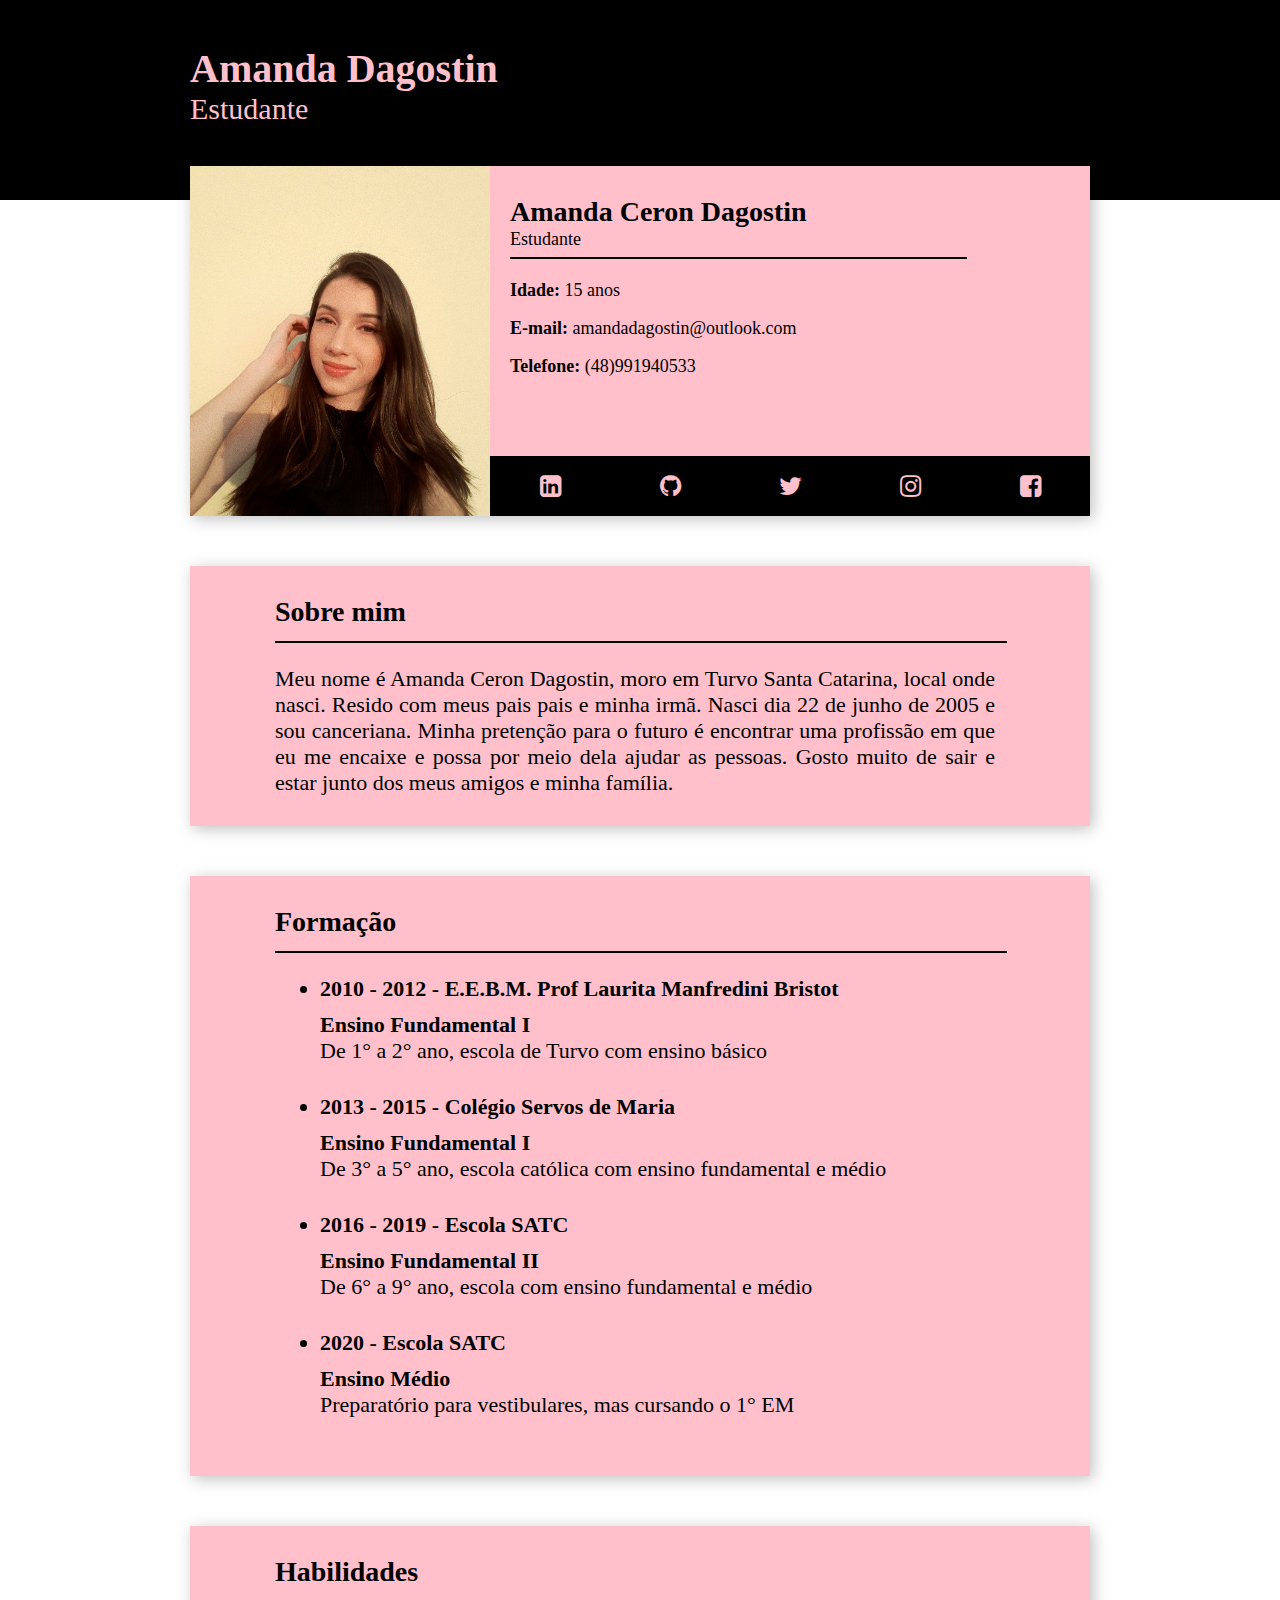
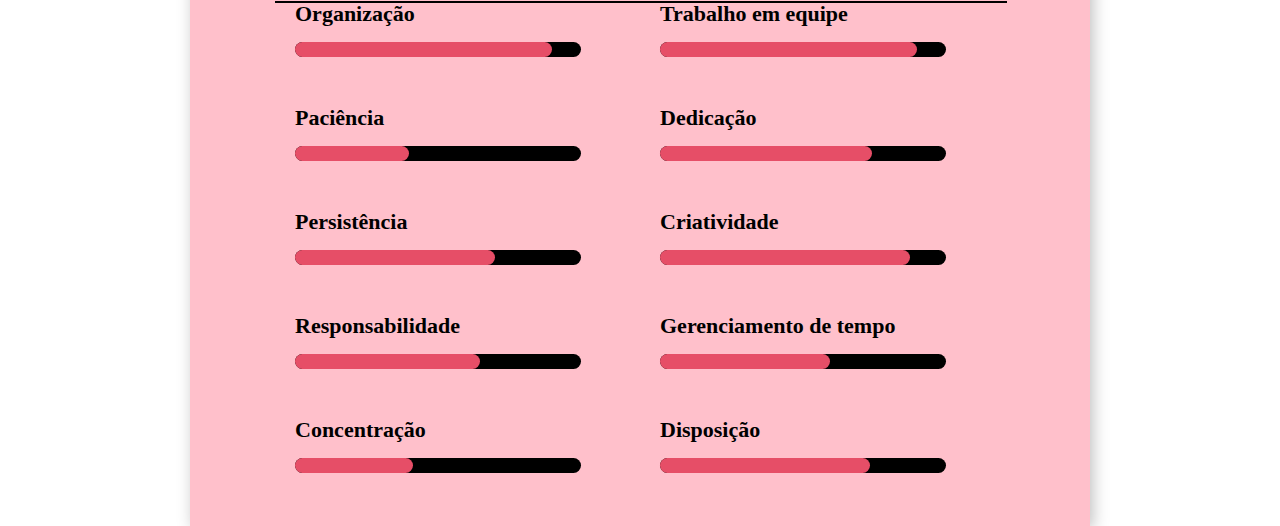
<file: index.html>
<!DOCTYPE html>
<html lang="pt-br">
<head>
    <meta charset="UTF-8">
    <title>Amanda Dagostin</title>
    <link rel="stylesheet" href="./css/style.css">
    <link rel="stylesheet" href="https://cdnjs.cloudflare.com/ajax/libs/font-awesome/4.7.0/css/font-awesome.min.css">
</head>
<body>
    <header></header>
    <main>
        <h1 id="nome">Amanda Dagostin</h1>
        <h2 id="profissao">Estudante</h2>
        <div id="cardpessoal" class="card">
            <div id="imagem"></div>
            <span class="card-título">Amanda Ceron Dagostin</span>
            <br>
            <span id="subtítulo">Estudante</span>
            <br>
            <div id="linha"></div>
            <br>
            <span style="margin-top: 60px;"><b>Idade:</b> 15 anos</span>
            <br>
            <span style="margin-top: 80px;"><b>E-mail:</b> amandadagostin@outlook.com</span>
            <br>
            <span style="margin-top: 100px;"><b>Telefone:</b> (48)991940533</span>
            <footer>
                <a href="#" target="_blank">
                    <i class="fa fa-linkedin-square" style="font-size: 25px;"></i>
                </a>
                <a href="https://github.com/amandadagostin" target="_blank">
                    <i class="fa fa-github" style="font-size: 25px;"></i>
                </a>
                <a href="#" target="_blank">
                    <i class="fa fa-twitter" style="font-size: 25px;"></i>
                </a>
                <a href="https://www.instagram.com/amandadagostin_/" target="_blank">
                    <i class="fa fa-instagram" style="font-size: 25px;"></i>
                </a>
                <a href="#" target="_blank">
                    <i class="fa fa-facebook-square" style="font-size: 25px;"></i>
                </a>
            </footer>
        </div>
        <div id="card-sobre" class="card">
            <h2 class="card-título">Sobre mim</h2>
            <div class="linha"></div>
            <p class="text-card">
                Meu nome é Amanda Ceron Dagostin, moro em Turvo Santa Catarina, local onde nasci. Resido com meus pais pais e minha irmã.
                Nasci dia 22 de junho de 2005 e sou canceriana. Minha pretenção para o futuro é encontrar uma profissão em que eu me encaixe e possa por meio dela ajudar as pessoas. 
                Gosto muito de sair e estar junto dos meus amigos e minha família. </p>
        </div>
        <div id="card-formação" class="card">
            <h2 class="card-título">Formação</h2>
            <div class="linha"></div>
            <ul>
                <li> 2010 - 2012 - E.E.B.M. Prof Laurita Manfredini Bristot</li>
                <span>Ensino Fundamental I</span>
                <p class="text-card">De 1° a 2° ano, escola de Turvo com ensino básico</p>
                
                <li> 2013 - 2015 - Colégio Servos de Maria</li>
                <span>Ensino Fundamental I</span>
                <p class="text-card">De 3° a 5° ano, escola católica com ensino fundamental e médio</p>
                
                <li> 2016 - 2019 - Escola SATC</li>
                <span>Ensino Fundamental II</span>
                <p class="text-card">De 6° a 9° ano, escola com ensino fundamental e médio</p>
                
                <li> 2020 - Escola SATC</li>
                <span>Ensino Médio</span>
                <p class="text-card">Preparatório para vestibulares, mas cursando o 1° EM</p>
            </ul>
        </div>
        
        <div id="habilidades" class="card">
            <h2 class="card-título">Habilidades</h2>
            <div class="linha"></div>

            <div id="main">

                <div class="coluna-50">
                    <span>Organização</span>
                    <div class="status-100">

                        <div id="meu-status-org"></div>
                    </div>
                </div>

                <div class="coluna-50">
                    <span>Trabalho em equipe</span>
                    <div class="status-100">

                        <div id="meu-status-org"></div>
                    </div>
                </div>

                <div class="coluna-50">
                    <span>Paciência</span>
                    <div class="status-100">

                        <div id="meu-status-pac"></div>
                    </div>
                </div>

                <div class="coluna-50">
                    <span>Dedicação</span>
                    <div class="status-100">

                        <div id="meu-status-ded"></div>
                    </div>
                </div>

                <div class="coluna-50">
                    <span>Persistência</span>
                    <div class="status-100">

                        <div id="meu-status-per"></div>
                    </div>
                </div>

                <div class="coluna-50">
                    <span>Criatividade</span>
                    <div class="status-100">

                        <div id="meu-status-cri"></div>
                    </div>
                </div>

                <div class="coluna-50">
                    <span>Responsabilidade</span>
                    <div class="status-100">

                        <div id="meu-status-res"></div>
                    </div>
                </div>

                <div class="coluna-50">
                    <span>Gerenciamento de tempo</span>
                    <div class="status-100">

                        <div id="meu-status-ger"></div>
                    </div>
                </div>

                <div class="coluna-50">
                    <span>Concentração</span>
                    <div class="status-100">

                        <div id="meu-status-con"></div>
                    </div>
                </div>

                <div class="coluna-50">
                    <span>Disposição</span>
                    <div class="status-100">

                        <div id="meu-status-dis"></div>
                    </div>
                </div>
            
            </div>
            
    </main>
</body>
</html>
</file>
<file: css/style.css>
*{
    margin: 0;
    padding: 0;
}
body{
    font-family: 'Playfair Display', serif;
    display: flex;
    flex-direction: row;
    justify-content: center;
}

main{
    position: relative;
    /*background-color: gray;*/
    width: 900px;
    height: 1000px;
    float: left;
}

.card{
    background-color: pink;
    width: 900px;
    box-shadow: 3px 3px 15px rgba(0,0,0,0.25);
    margin-bottom: 50px;
}

div#imagem{
    position: absolute;
    width: 300px;
    height: 350px;
    background-image: url(../img/amanda.jpg);
    background-position: center;
    background-size: cover;
}

header{
    position: absolute;
    background-color: black;
    width: 100%;
    height: 200px;
}

div#cardpessoal{
    margin-top: 40px;
    background-color: pink;
    width: 900px;
    height: 350px;
}

div#cardpessoal span{
    position: absolute;
    color: black;
    margin-left: 320px;
    font-size: 18px;
}

.card-título{
    position: absolute;
    margin-top: 30px;
    margin-left: 85px;
    font-size: 28px !important;
    font-weight: bold;
    color: black;
}

div#cardpessoal span#subtítulo{
    margin-top: 45px;
    color: black;
    font-weight: lighter;
}

div#linha{
    width: 455px;
    position: absolute;
    margin-top: 55px;
    margin-left: 320px;
    border: 1px solid black;
}

div#cardpessoal footer{
    position: absolute;
    display: flex;
    flex-direction: row;
    margin-left: 300px;
    margin-top: 200px;
    width: 600px;
    height: 60px;
    align-items: center;
    background-color: black;
    /*bottom: 0px;*/
}

div#cardpessoal footer a{
    width: 120px;
    color: pink;
    height: 60px;
    align-items: center;
    display: flex;
    flex-direction: row;
    justify-content: center;
    text-decoration: none;
}

div#card-sobre{
    height: 260px;
} 

.linha{
    position: absolute;
    border: 1px solid black;
    width: 730px;
    margin-left: 85px;
    margin-top: 75px;
}

.text-card{
    text-align: justify;
    font-size: 22px;
    line-height: 26px;
    font-weight: lighter;
}

div#card-sobre p{
    position: absolute;
    width: 720px;
    height: 850px;
    margin-left: 85px;
    margin-top: 100px;
}

div#card-formação{
    height: 600px;
}

div#card-formação ul{
    position: absolute;
    margin-left: 130px;
    margin-top: 100px;
}

div#card-formação ul li{
    font-weight: bold;
    font-size: 22px;
    margin-bottom: 10px;
    color: black;
}

div#card-formação ul span{
    font-weight: bold;
    font-size: 22px;
    color: black;
}

div#card-formação ul p{
    width: 670px;
    margin-bottom: 30px;
}

div#habilidades{
    height: 600px;
}

h1#nome{
    color: pink;
    font-weight: bold;
    font-size: 40px;
    margin-top: 5%;
}

h2#profissao{
    color: pink;
    font-size: 30px;
    font-weight: lighter;
}

div#main{
    width: 730px;
    height: 520px;
    position: absolute;
    margin-left: 85px;
    margin-top: 75px;
    display: flex;
    flex-flow: row wrap;
    padding-left: 20px;
}

.coluna-50{
    width: 50%;
    height: 80px;
}

div#main span{
    font-size: 22px;
    font-weight: bold;
}

.status-100{
    width: 286px;
    height: 15px;
    border-radius: 22px;
    background-color: black;
    margin-top: 15px;
}

div#meu-status-org{
    width: 257px;
    height: 15px;
    border-radius: 22px;
    background-color: rgb(230, 78, 103);
}

div#meu-status-trab{
    width: 130pxpx;
    height: 15px;
    border-radius: 22px;
    background-color: rgb(230, 78, 103);
}

div#meu-status-pac{
    width: 114px;
    height: 15px;
    border-radius: 22px;
    background-color: rgb(230, 78, 103);
}

div#meu-status-ded{
    width: 212px;
    height: 15px;
    border-radius: 22px;
    background-color: rgb(230, 78, 103);
}

div#meu-status-per{
    width: 200px;
    height: 15px;
    border-radius: 22px;
    background-color: rgb(230, 78, 103);
}

div#meu-status-cri{
    width: 250px;
    height: 15px;
    border-radius: 22px;
    background-color: rgb(230, 78, 103);
}

div#meu-status-res{
    width: 185px;
    height: 15px;
    border-radius: 22px;
    background-color: rgb(230, 78, 103);
}

div#meu-status-ger{
    width: 170px;
    height: 15px;
    border-radius: 22px;
    background-color: rgb(230, 78, 103);
}

div#meu-status-con{
    width: 118px;
    height: 15px;
    border-radius: 22px;
    background-color: rgb(230, 78, 103);
}

div#meu-status-dis{
    width: 210px;
    height: 15px;
    border-radius: 22px;
    background-color: rgb(230, 78, 103);
}
</file>
